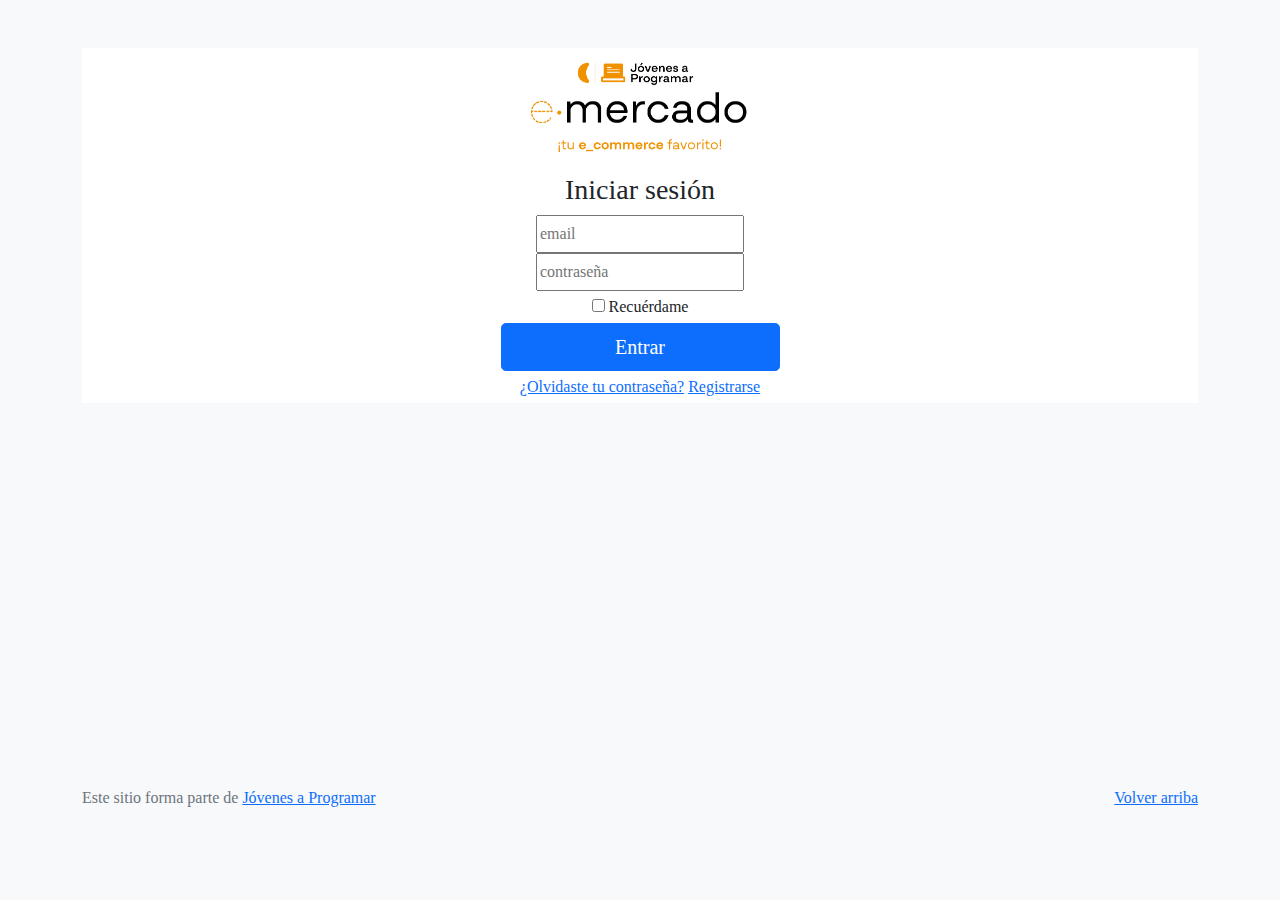
<file: index.html>
<!DOCTYPE html>
<html lang="es">

<head>
  <meta http-equiv="Content-Type" content="text/html; charset=UTF-8">
  <title>eMercado - Todo lo que busques está aquí</title>
  <meta name="viewport" content="width=device-width, initial-scale=1.0">
  <link href="https://fonts.googleapis.com/css?family=Raleway:300,300i,400,400i,700,700i,900,900i" rel="stylesheet">
  <link href="css/bootstrap.min.css" rel="stylesheet">
  <link href="css/styles.css" rel="stylesheet">
</head>

<body>
  <nav class="navbar navbar-expand-lg navbar-dark bg-dark p-1">
    <div class="container">
      <button class="navbar-toggler" type="button" data-bs-toggle="collapse" data-bs-target="#navbarNav"
        aria-controls="navbarNav" aria-expanded="false" aria-label="Toggle navigation">
        <span class="navbar-toggler-icon"></span>
      </button>
      <div class="collapse navbar-collapse" id="navbarNav">
        <ul class="navbar-nav w-100 justify-content-between">
          <li class="nav-item">
            <a class="nav-link active" href="index.html">Inicio</a>
          </li>
          <li class="nav-item">
            <a class="nav-link" href="categories.html">Categorías</a>
          </li>
          <li class="nav-item">
            <a class="nav-link" href="sell.html">Vender</a>
          </li>
          <li class="nav-item">
          </li>
        </ul>
      </div>
    </div>
  </nav>
  <main>
    <div class="jumbotron text-center"></div>
    <div class="album py-5 bg-light">
      <div class="container">
        <div class="row">
          <div class="col-md-4">
            <div class="card mb-4 shadow-sm custom-card cursor-active" id="autos">
              <img class="bd-placeholder-img card-img-top" src="img/cars_index.jpg"
                alt="Imgagen representativa de la categoría 'Autos'">
              <h3 class="m-3">Autos</h3>
              <div class="card-body">
                <p class="card-text">Los mejores precios en autos 0 kilómetro, de alta y media gama.</p>
              </div>
            </div>
          </div>
          <div class="col-md-4">
            <div class="card mb-4 shadow-sm custom-card cursor-active" id="juguetes">
              <img class="bd-placeholder-img card-img-top" src="img/toys_index.jpg"
                alt="Imgagen representativa de la categoría 'Juguetes'">
              <h3 class="m-3">Juguetes</h3>
              <div class="card-body">
                <p class="card-text">Encuentra aquí los mejores precios para niños/as de cualquier edad.</p>
              </div>
            </div>
          </div>
          <div class="col-md-4">
            <div class="card mb-4 shadow-sm custom-card cursor-active" id="muebles">
              <img class="bd-placeholder-img card-img-top" src="img/furniture_index.jpg"
                alt="Imgagen representativa de la categoría 'Muebles'">
              <h3 class="m-3">Muebles</h3>
              <div class="card-body">
                <p class="card-text">Muebles antiguos, nuevos y para ser armados por uno mismo.</p>
              </div>
            </div>
          </div>
        </div>
        <div class="row">
          <a class="btn btn-light btn-lg btn-block" href="categories.html">Y mucho más!</a>
        </div>
      </div>
    </div>
  </main>
  <footer class="text-muted">
    <div class="container">
      <p class="float-end">
        <a href="#">Volver arriba</a>
      </p>
      <p>Este sitio forma parte de <a href="https://jovenesaprogramar.edu.uy/" target="_blank">Jovenes a Programar</a></p>
    </div>
  </footer>
  <script src="js/bootstrap.bundle.min.js"></script>
  <script src="js/index.js"></script>
  <script src="js/init.js"></script>
</body>

</html>
</file>
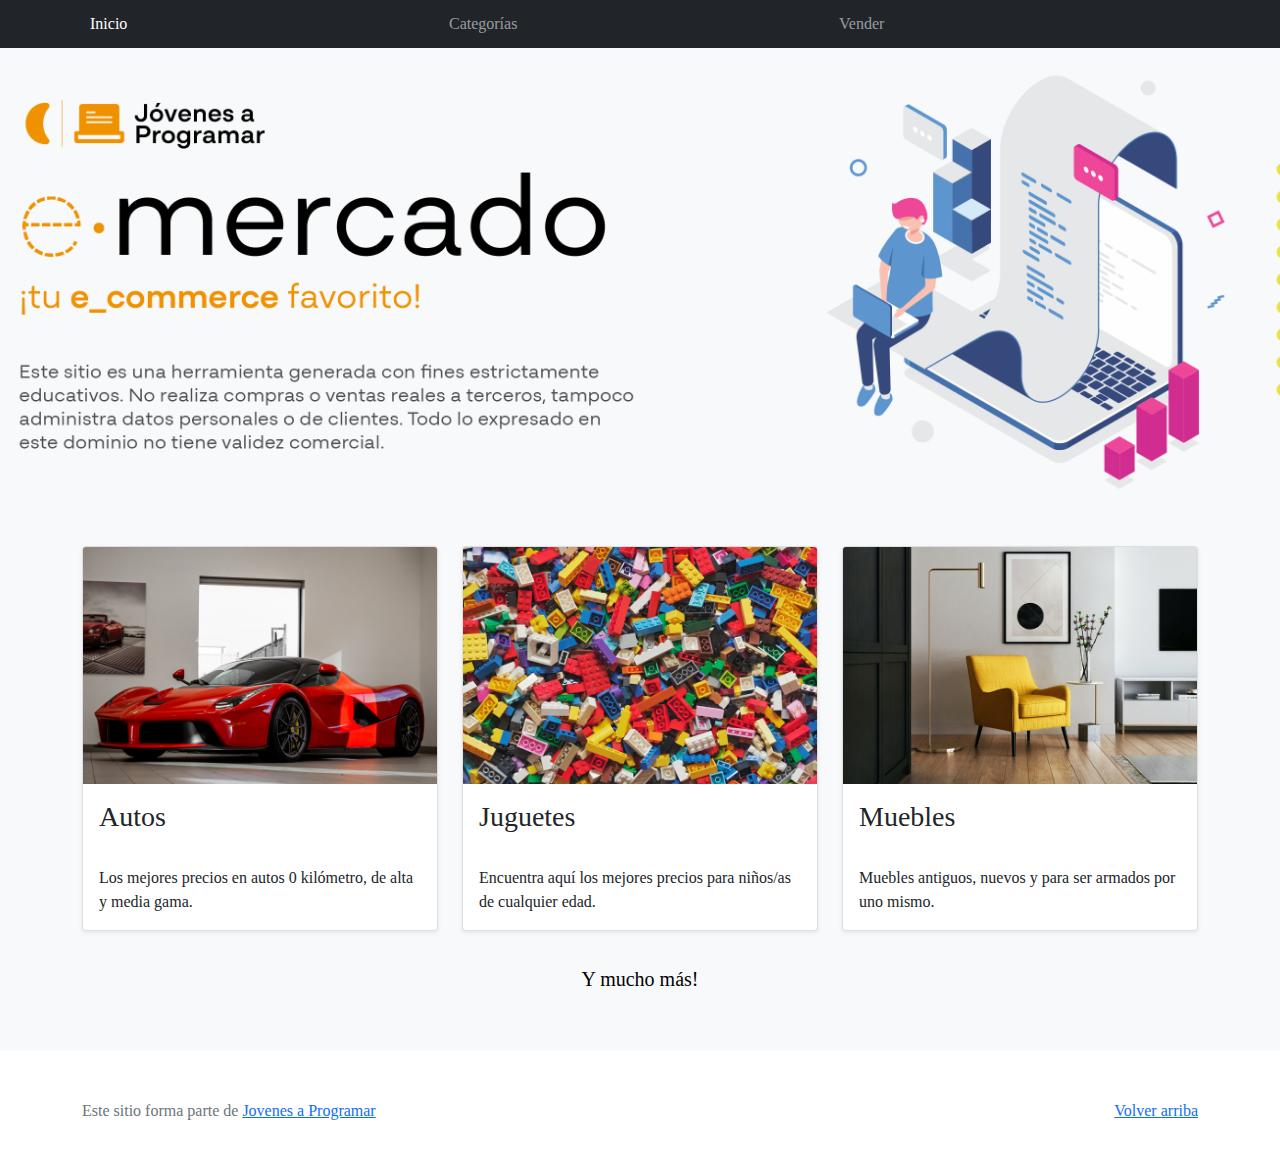
<file: workspace-inicial/index.html>
<!DOCTYPE html>
<html lang="es">

<head>
  <meta http-equiv="Content-Type" content="text/html; charset=UTF-8">
  <meta name="viewport" content="width=device-width, initial-scale=1, shrink-to-fit=no">
  <title>eMercado - Todo lo que busques está aquí</title>

  <link href="https://fonts.googleapis.com/css?family=Raleway:300,300i,400,400i,700,700i,900,900i" rel="stylesheet">
  <link href="css/bootstrap.min.css" rel="stylesheet">
  <link href="css/styles.css" rel="stylesheet">
</head>

<body>
  <nav class="navbar navbar-expand-lg navbar-dark bg-dark p-1">
    <div class="container">
      <button class="navbar-toggler" type="button" data-bs-toggle="collapse" data-bs-target="#navbarNav"
        aria-controls="navbarNav" aria-expanded="false" aria-label="Toggle navigation">
        <span class="navbar-toggler-icon"></span>
      </button>
      <div class="collapse navbar-collapse" id="navbarNav">
        <ul class="navbar-nav w-100 justify-content-between">
          <li class="nav-item">
            <a class="nav-link active" href="index.html">Inicio</a>
          </li>
          <li class="nav-item">
            <a class="nav-link" href="categories.html">Categorías</a>
          </li>
          <li class="nav-item">
            <a class="nav-link" href="sell.html">Vender</a>
          </li>
          <li class="nav-item">
          </li>
        </ul>
      </div>
    </div>
  </nav>
  <main>
    <div class="jumbotron text-center"></div>
    <div class="album py-5 bg-light">
      <div class="container">
        <div class="row">
          <div class="col-md-4">
            <div class="card mb-4 shadow-sm custom-card cursor-active" id="autos">
              <img class="bd-placeholder-img card-img-top" src="img/cars_index.jpg"
                alt="Imgagen representativa de la categoría 'Autos'">
              <h3 class="m-3">Autos</h3>
              <div class="card-body">
                <p class="card-text">Los mejores precios en autos 0 kilómetro, de alta y media gama.</p>
              </div>
            </div>
          </div>
          <div class="col-md-4">
            <div class="card mb-4 shadow-sm custom-card cursor-active" id="juguetes">
              <img class="bd-placeholder-img card-img-top" src="img/toys_index.jpg"
                alt="Imgagen representativa de la categoría 'Juguetes'">
              <h3 class="m-3">Juguetes</h3>
              <div class="card-body">
                <p class="card-text">Encuentra aquí los mejores precios para niños/as de cualquier edad.</p>
              </div>
            </div>
          </div>
          <div class="col-md-4">
            <div class="card mb-4 shadow-sm custom-card cursor-active" id="muebles">
              <img class="bd-placeholder-img card-img-top" src="img/furniture_index.jpg"
                alt="Imgagen representativa de la categoría 'Muebles'">
              <h3 class="m-3">Muebles</h3>
              <div class="card-body">
                <p class="card-text">Muebles antiguos, nuevos y para ser armados por uno mismo.</p>
              </div>
            </div>
          </div>
        </div>
        <div class="row">
          <a class="btn btn-light btn-lg btn-block" href="categories.html">Y mucho más!</a>
        </div>
      </div>
    </div>
  </main>
  <footer class="text-muted">
    <div class="container">
      <p class="float-end">
        <a href="#">Volver arriba</a>
      </p>
      <p>Este sitio forma parte de <a href="https://jovenesaprogramar.edu.uy/" target="_blank">Jovenes a Programar</a></p>
    </div>
  </footer>
  <script src="js/bootstrap.bundle.min.js"></script>
  <script src="js/index.js"></script>
  <script src="js/init.js"></script>
</body>

</html>
</file>
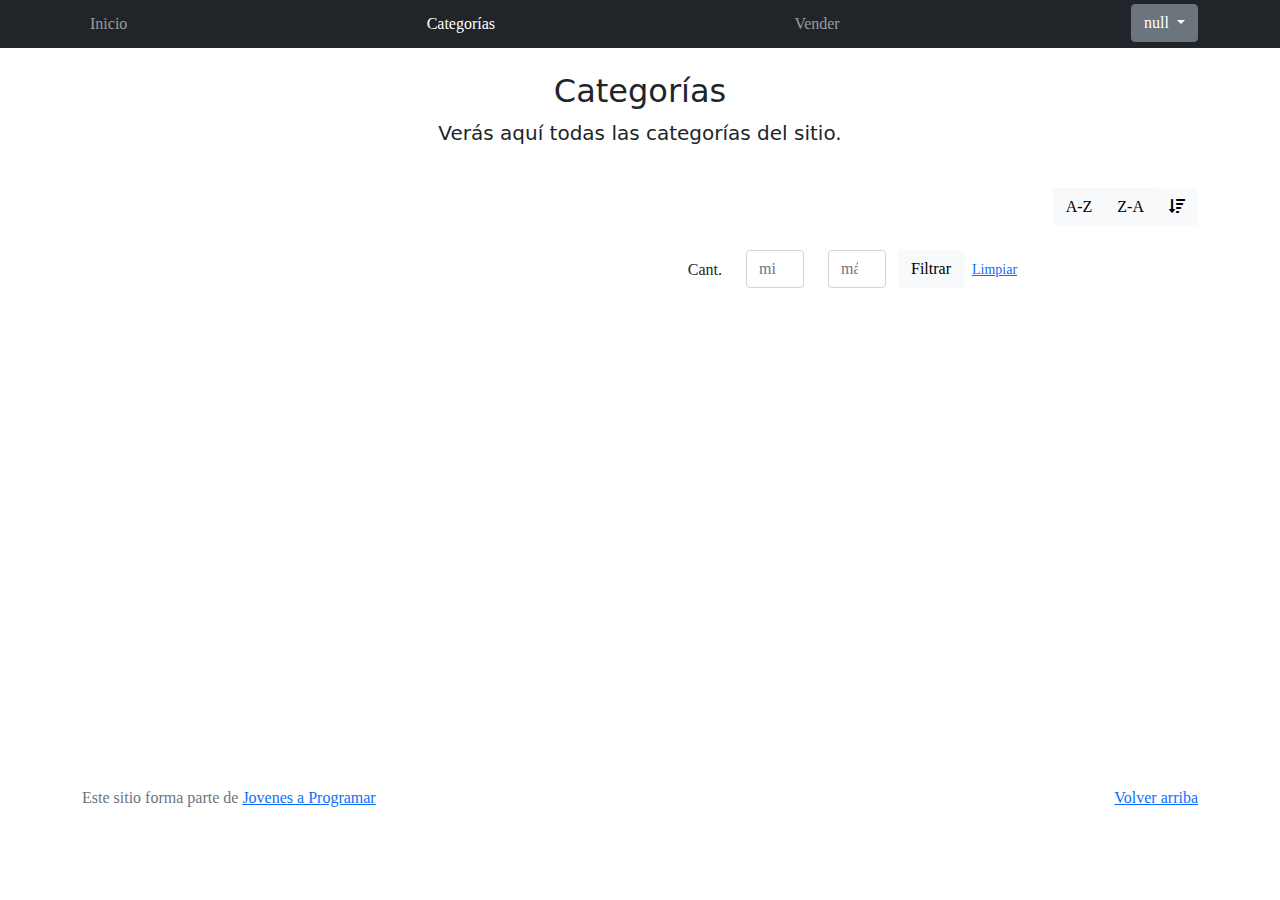
<file: categories.html>
<!DOCTYPE html>
<html lang="es">

<head>
  <meta http-equiv="Content-Type" content="text/html; charset=UTF-8">
  <meta name="viewport" content="width=device-width, initial-scale=1.0">
  <title>eMercado - Todo lo que busques está aquí</title>

  <link href="https://fonts.googleapis.com/css?family=Raleway:300,300i,400,400i,700,700i,900,900i" rel="stylesheet">
  <link href="css/font-awesome.min.css" rel="stylesheet">
  <link href="css/bootstrap.min.css" rel="stylesheet">
  <link href="css/styles.css" rel="stylesheet">
</head>

<body>
  <nav class="navbar navbar-expand-lg navbar-dark bg-dark p-1">
    <div class="container">
      <button class="navbar-toggler" type="button" data-bs-toggle="collapse" data-bs-target="#navbarNav"
        aria-controls="navbarNav" aria-expanded="false" aria-label="Toggle navigation">
        <span class="navbar-toggler-icon"></span>
      </button>
      <div class="collapse navbar-collapse" id="navbarNav">
        <ul class="navbar-nav w-100 justify-content-between">
          <li class="nav-item">
            <a class="nav-link" href="index.html">Inicio</a>
          </li>
          <li class="nav-item">
            <a class="nav-link active" href="categories.html">Categorías</a>
          </li>
          <li class="nav-item">
            <a class="nav-link" href="sell.html">Vender</a>
          </li>
          <li class="nav-item">
          </li>
        </ul>
      </div>
    </div>
  </nav>
  <main class="pb-5">
    <div class="text-center p-4">
      <h2>Categorías</h2>
      <p class="lead">Verás aquí todas las categorías del sitio.</p>
    </div>
    <div class="container">
      <div class="row">
        <div class="col text-end">
          <div class="btn-group btn-group-toggle mb-4" data-bs-toggle="buttons">
            <input type="radio" class="btn-check" name="options" id="sortAsc">
            <label class="btn btn-light" for="sortAsc">A-Z</label>
            <input type="radio" class="btn-check" name="options" id="sortDesc">
            <label class="btn btn-light" for="sortDesc">Z-A</label>
            <input type="radio" class="btn-check" name="options" id="sortByCount" checked>
            <label class="btn btn-light" for="sortByCount"><i class="fas fa-sort-amount-down mr-1"></i></label>
          </div>
        </div>
      </div>
      <div class="row">
        <div class="col-lg-6 offset-lg-6 col-md-12 mb-1 container">
          <div class="row container p-0 m-0">
            <div class="col">
              <p class="font-weight-normal text-end my-2">Cant.</p>
            </div>
            <div class="col">
              <input class="form-control" type="number" placeholder="min." id="rangeFilterCountMin">
            </div>
            <div class="col">
              <input class="form-control" type="number" placeholder="máx." id="rangeFilterCountMax">
            </div>
            <div class="col-3 p-0">
              <div class="btn-group" role="group">
                <button class="btn btn-light btn-block" id="rangeFilterCount">Filtrar</button>
                <button class="btn btn-link btn-sm" id="clearRangeFilter">Limpiar</button>
              </div>
            </div>
          </div>
        </div>
      </div>
      <div class="row">
        <div class="list-group" id="cat-list-container">
        </div>
      </div>
    </div>
  </main>
  <footer class="text-muted">
    <div class="container">
      <p class="float-end">
        <a href="#">Volver arriba</a>
      </p>
      <p>Este sitio forma parte de <a href="https://jovenesaprogramar.edu.uy/" target="_blank">Jovenes a Programar</a></p>
    </div>
  </footer>
  <div id="spinner-wrapper">
    <div class="lds-ring">
      <div></div>
      <div></div>
      <div></div>
      <div></div>
    </div>
  </div>
  <script src="js/bootstrap.bundle.min.js"></script>
  <script src="js/init.js"></script>
  <script src="js/categories.js"></script>
</body>

</html>
</file>
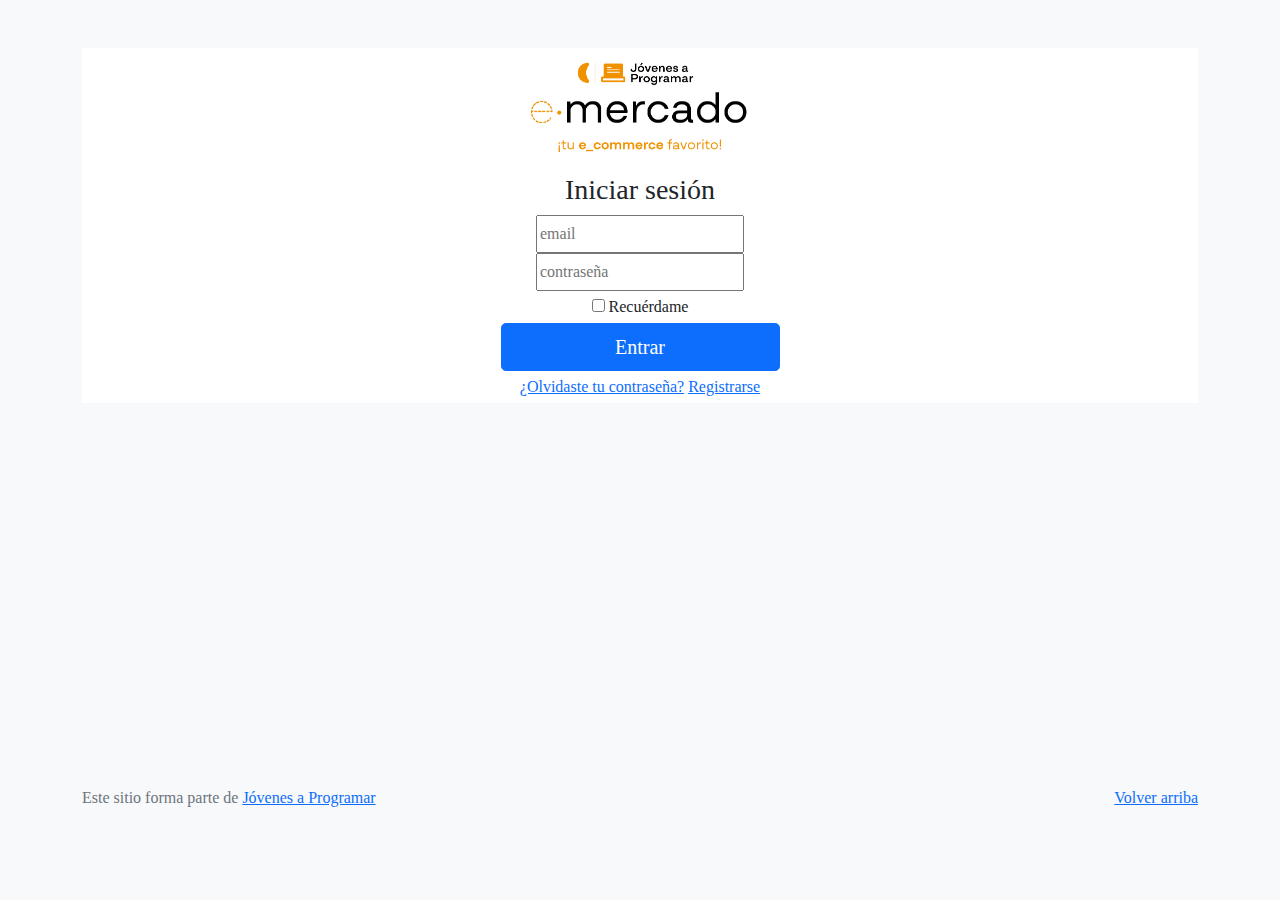
<file: login.html>
<!DOCTYPE html>
<html lang="es">

<head>
  <meta http-equiv="Content-Type" content="text/html; charset=UTF-8">
  <meta name="viewport" content="width=device-width, initial-scale=1.0">
  <title>eMercado - Todo lo que busques está aquí</title>
  
  <link href="https://fonts.googleapis.com/css?family=Raleway:300,300i,400,400i,700,700i,900,900i" rel="stylesheet">
  <link href="css/bootstrap.min.css" rel="stylesheet">
  <link href="css/styles.css" rel="stylesheet">
  <style>
    body {
      background-color: rgb(248, 249, 250);
    }
  </style>
</head>

<body>
  <main class="mt-5">
    <div class="container">
      <form class="login">
        <img src="img/login.png" width="300px">
        <h3 class="">Iniciar sesión</h3>
        <div class="correo">
          <input type="email" id="emailinput" placeholder="email" pattern="[a-zA-Z0-9_]+([.][a-zA-Z0-9_]+)*@[a-zA-Z0-9_]">
        </div>
        <div class="contraseña">
          <input type="password" id="password" placeholder="contraseña" >
        </div>
        <div> 
          <input type="checkbox" id="check" value="remember-me">
          <label for="check">Recuérdame</label>
        </div>
        <button class="w-25 btn btn-lg btn-primary" id="btn" type="submit">Entrar</button>  
          <div>
            <a href="">¿Olvidaste tu contraseña?</a>
            <a href="">Registrarse</a>
          </div>
      </form>    
    </div>
  </main>
  <footer class="text-muted">
    <div class="container">
      <p class="float-end">
        <a href="#">Volver arriba</a>
      </p>
      <p>Este sitio forma parte de <a href="https://jovenesaprogramar.edu.uy/" target="_blank">Jóvenes a Programar</a></p>
    </div>
  </footer>
  <script src="js/login.js"></script>
</body>

</html>
</file>
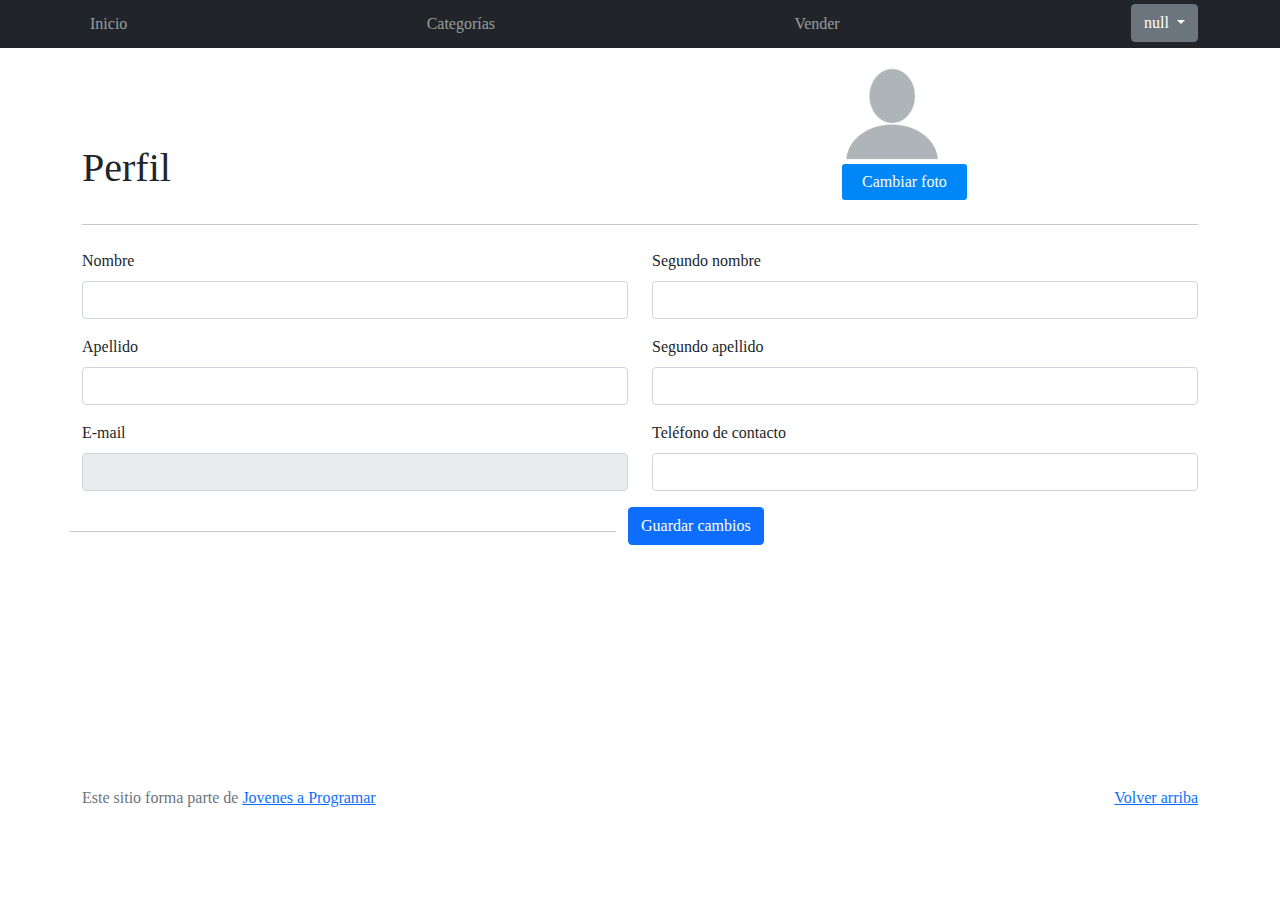
<file: my-profile.html>
<!DOCTYPE html>
<html lang="es">

<head>
  <meta http-equiv="Content-Type" content="text/html; charset=UTF-8">
  <meta name="viewport" content="width=device-width, initial-scale=1.0">
  <title>eMercado - Todo lo que busques está aquí</title>
  <link href="https://fonts.googleapis.com/css?family=Raleway:300,300i,400,400i,700,700i,900,900i" rel="stylesheet">
  <link href="css/bootstrap.min.css" rel="stylesheet">
  <link href="css/styles.css" rel="stylesheet">
  <style>
    .bd-placeholder-img {
      font-size: 1.125rem;
      text-anchor: middle;
      -webkit-user-select: none;
      -moz-user-select: none;
      -ms-user-select: none;
      user-select: none;
    }

    @media (min-width: 768px) {
      .bd-placeholder-img-lg {
        font-size: 3.5rem;
      }
    }
  </style>
</head>

<body>
  <nav class="navbar navbar-expand-lg navbar-dark bg-dark p-1">
    <div class="container">
      <button class="navbar-toggler" type="button" data-bs-toggle="collapse" data-bs-target="#navbarNav"
        aria-controls="navbarNav" aria-expanded="false" aria-label="Toggle navigation">
        <span class="navbar-toggler-icon"></span>
      </button>
      <div class="collapse navbar-collapse" id="navbarNav">
        <ul class="navbar-nav w-100 justify-content-between">
          <li class="nav-item">
            <a class="nav-link" href="index.html">Inicio</a>
          </li>
          <li class="nav-item">
            <a class="nav-link" href="categories.html">Categorías</a>
          </li>
          <li class="nav-item">
            <a class="nav-link" href="sell.html">Vender</a>
          </li>
          <li class="nav-item">
          </li>
        </ul>
      </div>
    </div>
  </nav>
  <main>
    <div class="container">
      <div class="row justify-content-between">
        <div class="col-4 align-self-end">
          <h1 class="mt-3">Perfil</h1>
        </div>
        <div class="col-4 align-self-end">
            <img class="img mt-3" width="100" height="100" src="/img/img_perfil.png" alt="foto de perfil" id="img" /><br>
            <form method="post" action="#" enctype="multipart/form-data">
              <div>
                <input type="file" name="foto" id="foto_perfil" accept="image/*" />
                <label for="foto_perfil" id="desaparecer">Cambiar foto</label>
              </div>
        </div>
            </form>
      </div>
        <hr class="my-4"/>
        <div class="row row-cols-1 row-cols-lg-2">
          <div class="col">
            <label for="nombre" class="form-label">Nombre</label>
            <input type="text" class="form-control mb-3" id="nombre" required>
            <div class="invalid-feedback text-danger">
              Debe ingresar un nombre.
            </div>
          </div>
          <div class="col">
            <label for="segundo_nombre" class="form-label">Segundo nombre</label>
            <input type="text" class="form-control mb-3" id="segundo_nombre">
          </div>
          <div class="col">
            <label for="primer_apellido" class="form-label">Apellido</label>
            <input type="text" class="form-control mb-3" id="primer_apellido" required>
            <div class="invalid-feedback text-danger">
              Debe ingresar un apellido.
            </div>
          </div> 
          <div class=" col">
            <label for="segundo_apellido" class="form-label">Segundo apellido</label>
            <input type="text" class="form-control mb-3" id="segundo_apellido">
          </div>
          <div class="col">
            <label for="email" class="form-label">E-mail</label>
            <input type="email" class="form-control mb-3" id="email" disabled>
          </div>
          <div class="col">
            <label for="tel" class="form-label">Teléfono de contacto</label>
            <input type="tel" class="form-control mb-3" id="telefono">
          </div>
          <div class="row row-cols-1">
            <hr class="my-4"/>
          </div>
          <div class="row row-cols-3">
            <div class="col">
              <button class="btn btn-primary" type="button" id="btn">Guardar cambios</button>
            </div>
          </div>
        </div>
  </main>
  <footer class="text-muted">
    <div class="container">
      <p class="float-end">
        <a href="#">Volver arriba</a>
      </p>
      <p>Este sitio forma parte de <a href="https://jovenesaprogramar.edu.uy/" target="_blank">Jovenes a Programar</a></p>
    </div>
  </footer>
  <script src="js/bootstrap.bundle.min.js"></script>
  <script src="js/init.js"></script>
  <script src="js/my-profile.js"></script>
</body>

</html>
</file>
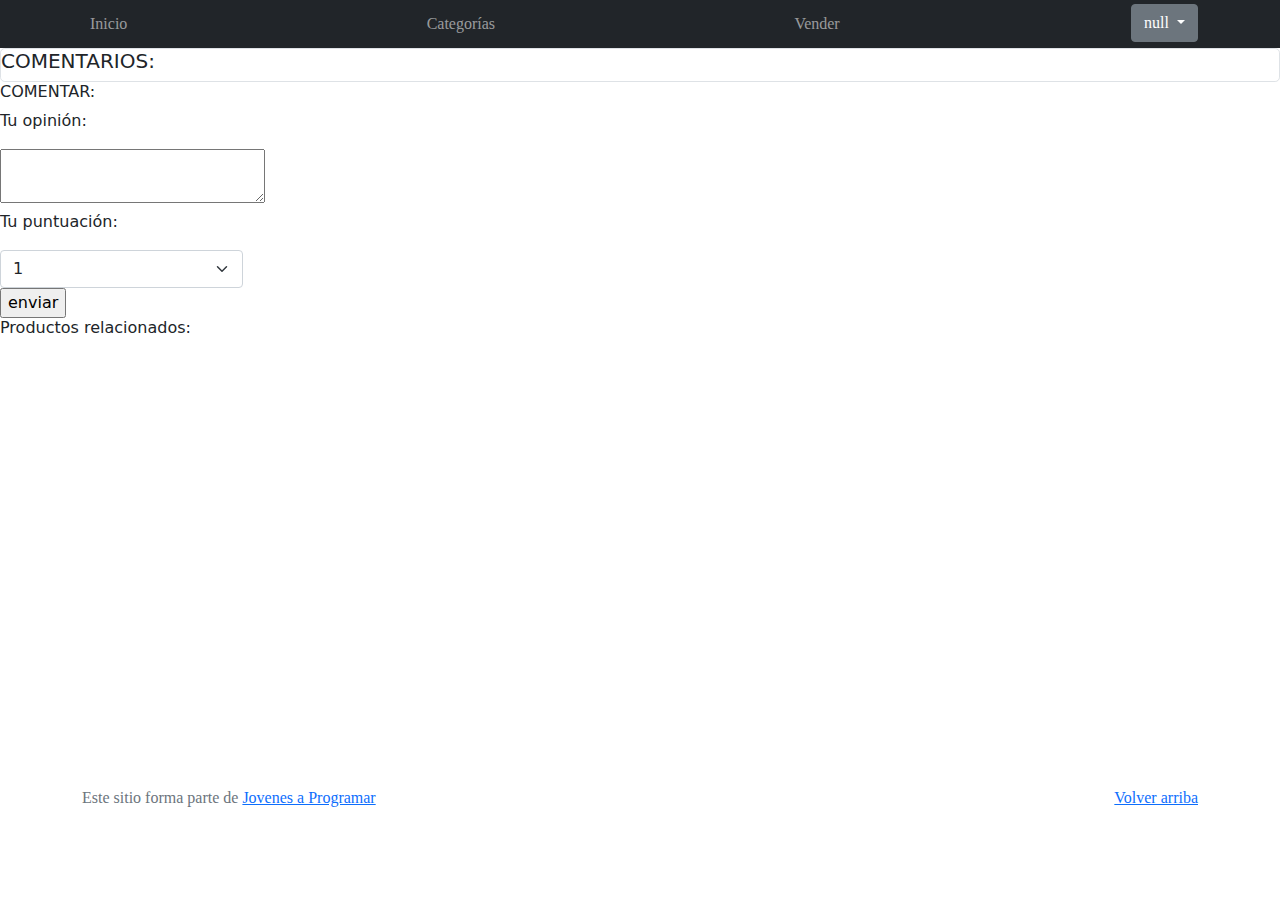
<file: product-info.html>
<!DOCTYPE html>
<html lang="es">

<head>
  <meta http-equiv="Content-Type" content="text/html; charset=UTF-8">
  <meta name="viewport" content="width=device-width, initial-scale=1.0">
  <title>eMercado - Todo lo que busques está aquí</title>
  <link href="https://fonts.googleapis.com/css?family=Raleway:300,300i,400,400i,700,700i,900,900i" rel="stylesheet">
  <link href="css/font-awesome.min.css" rel="stylesheet">
  <link href="css/bootstrap.min.css" rel="stylesheet">
  <link href="css/styles.css" rel="stylesheet">
  <link rel="stylesheet" href="https://cdnjs.cloudflare.com/ajax/libs/font-awesome/4.7.0/css/font-awesome.min.css">
</head>

<body>
  <nav class="navbar navbar-expand-lg navbar-dark bg-dark p-1">
    <div class="container">
      <button class="navbar-toggler" type="button" data-bs-toggle="collapse" data-bs-target="#navbarNav"
        aria-controls="navbarNav" aria-expanded="false" aria-label="Toggle navigation">
        <span class="navbar-toggler-icon"></span>
      </button>
      <div class="collapse navbar-collapse" id="navbarNav">
        <ul class="navbar-nav w-100 justify-content-between">
          <li class="nav-item">
            <a class="nav-link" href="index.html">Inicio</a>
          </li>
          <li class="nav-item">
            <a class="nav-link" href="categories.html">Categorías</a>
          </li>
          <li class="nav-item">
            <a class="nav-link" href="sell.html">Vender</a>
          </li>
          <li class="nav-item">
          </li>
        </ul>
      </div>
    </div>
  </nav>
  <main>
    <div id="container">
    </div>
    <div class="border rounded-3 cont">
      <h5>COMENTARIOS:</h5>
      <ul class="list-group" id="list">
      </ul>
    </div>
    <div>
      <h6>COMENTAR:</h6>
      <p>Tu opinión:</p>
      <textarea name="opinion" id="opinion" cols="30" rows="2"></textarea>
      <p>Tu puntuación:</p>
      <select class="form-select" aria-label="Select Category">
        <option value="1">1</option>
        <option value="2">2</option>
        <option value="3">3</option>
        <option value="4">4</option>
        <option value="5">5</option>
      </select>
      <input type="button" value="enviar">
    </div>
    <div id="relatedProducts">
      <h6>Productos relacionados:</h6>    
    </div>
  </main>
  <footer class="text-muted">
    <div class="container">
      <p class="float-end">
        <a href="#">Volver arriba</a>
      </p>
      <p>Este sitio forma parte de <a href="https://jovenesaprogramar.edu.uy/" target="_blank">Jovenes a Programar</a></p>
    </div>
  </footer>
  <div id="spinner-wrapper">
    <div class="lds-ring">
      <div></div>
      <div></div>
      <div></div>
      <div></div>
    </div>
  </div>
  <script src="js/bootstrap.bundle.min.js"></script>
  <script src="js/init.js"></script>
  <script src="js/product-info.js"></script>
</body>

</html>
</file>
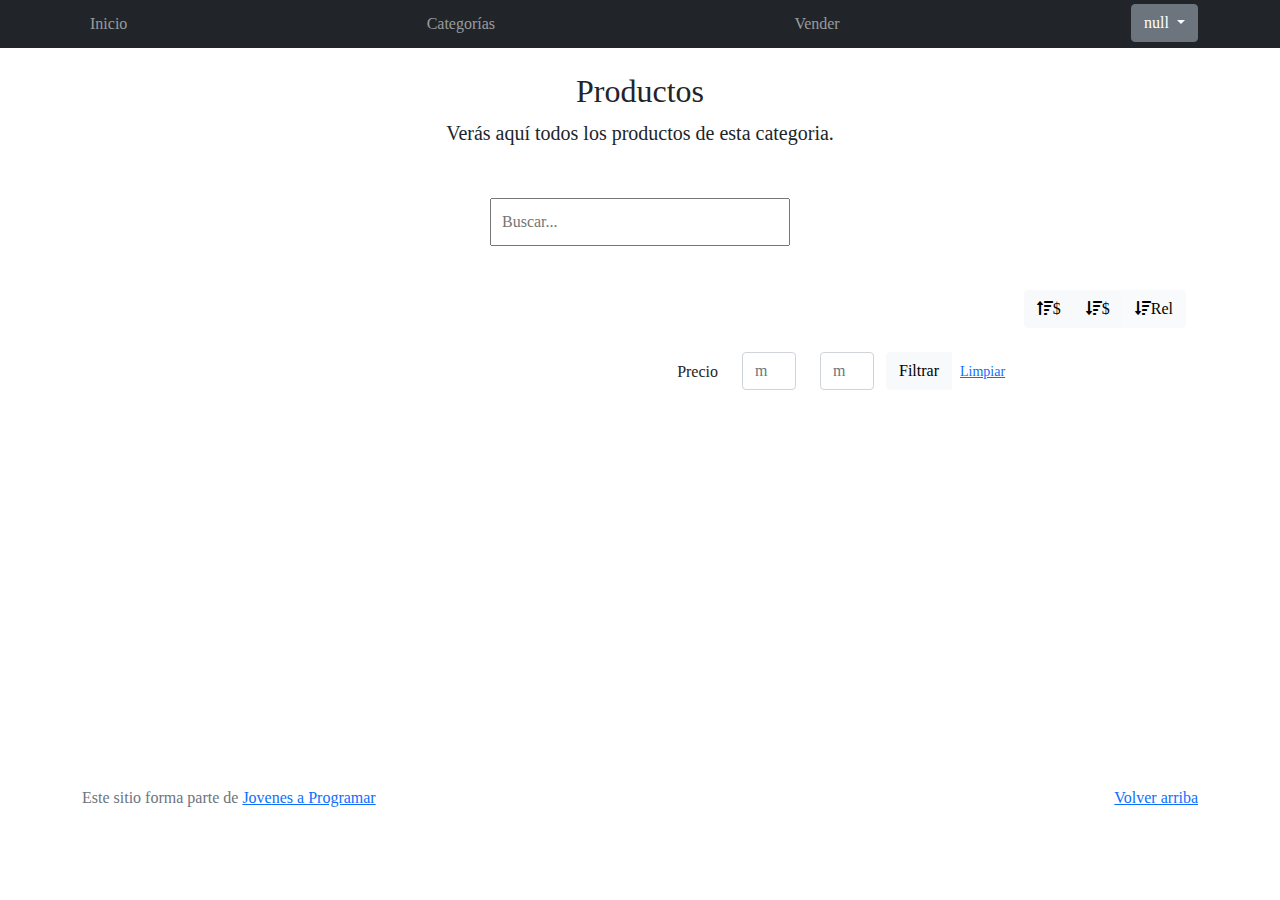
<file: products.html>
<!DOCTYPE html>
<html lang="es">

<head>
  <meta http-equiv="Content-Type" content="text/html; charset=UTF-8">
  <meta name="viewport" content="width=device-width, initial-scale=1.0">
  <title>eMercado - Todo lo que busques está aquí</title>

  <link href="https://fonts.googleapis.com/css?family=Raleway:300,300i,400,400i,700,700i,900,900i" rel="stylesheet">
  <link href="css/font-awesome.min.css" rel="stylesheet">
  <link href="css/bootstrap.min.css" rel="stylesheet">
  <link href="css/styles.css" rel="stylesheet">
</head>

<body>
  <nav class="navbar navbar-expand-lg navbar-dark bg-dark p-1">
    <div class="container">
      <button class="navbar-toggler" type="button" data-bs-toggle="collapse" data-bs-target="#navbarNav"
        aria-controls="navbarNav" aria-expanded="false" aria-label="Toggle navigation">
        <span class="navbar-toggler-icon"></span>
      </button>
      <div class="collapse navbar-collapse" id="navbarNav">
        <ul class="navbar-nav w-100 justify-content-between">
          <li class="nav-item">
            <a class="nav-link" href="index.html">Inicio</a>
          </li>
          <li class="nav-item">
            <a class="nav-link" href="categories.html">Categorías</a>
          </li>
          <li class="nav-item">
            <a class="nav-link" href="sell.html">Vender</a>
          </li>
          <li class="nav-item">
          </li>
        </ul>
      </div>
    </div>
  </nav>
  <main class="pb-5 container">
    <div class="text-center p-4">
      <h2>Productos</h2>
      <p class="lead">Verás aquí todos los productos de esta categoria.</p>
      <div id="search-container">
        <input type="search" id="search-input" placeholder="Buscar...">
        <div id="search-results"></div>
      </div>
    </div>
    <div class="container">
      <div class="row">
        <div class="col text-end">
          <div class="btn-group btn-group-toggle mb-4" data-bs-toggle="buttons">
            <input type="radio" class="btn-check" name="options" id="sortAsc">
            <label class="btn btn-light" for="sortAsc"><i class="fas fa-sort-amount-up mr-1"></i>$</label>
            <input type="radio" class="btn-check" name="options" id="sortDesc">
            <label class="btn btn-light" for="sortDesc"><i class="fas fa-sort-amount-down mr-1"></i>$</label>
            <input type="radio" class="btn-check" name="options" id="sortByCount" checked>
            <label class="btn btn-light" for="sortByCount"><i class="fas fa-sort-amount-down mr-1"></i>Rel</label>
          </div>
        </div>
      </div>
      <div class="row">
        <div class="col-lg-6 offset-lg-6 col-md-12 mb-1 container">
          <div class="row container p-0 m-0">
            <div class="col">
              <p class="font-weight-normal text-end my-2">Precio</p>
            </div>
            <div class="col">
              <input class="form-control" type="number" placeholder="min." id="rangeFilterCountMin">
            </div>
            <div class="col">
              <input class="form-control" type="number" placeholder="máx." id="rangeFilterCountMax">
            </div>
            <div class="col-3 p-0">
              <div class="btn-group" role="group">
                <button class="btn btn-light btn-block" id="rangeFilterCount">Filtrar</button>
                <button class="btn btn-link btn-sm" id="clearRangeFilter">Limpiar</button>
              </div>
            </div>
          </div>
        </div>
      </div>
      <div class="row">
        <div class="list-group" id="cat-list-container">
        </div>
      </div>
    </div>
    <div id="container">
    
    </div> 
  </main>
  <footer class="text-muted">
    <div class="container">
      <p class="float-end">
        <a href="#">Volver arriba</a>
      </p>
      <p>Este sitio forma parte de <a href="https://jovenesaprogramar.edu.uy/" target="_blank">Jovenes a Programar</a></p>
    </div>
  </footer>
  <div id="spinner-wrapper">
    <div class="lds-ring">
      <div></div>
      <div></div>
      <div></div>
      <div></div>
    </div>
  </div>
  <script src="js/bootstrap.bundle.min.js"></script>
  <script src="js/init.js"></script>
  <script src="js/products.js"></script>
</body>

</html>
</file>
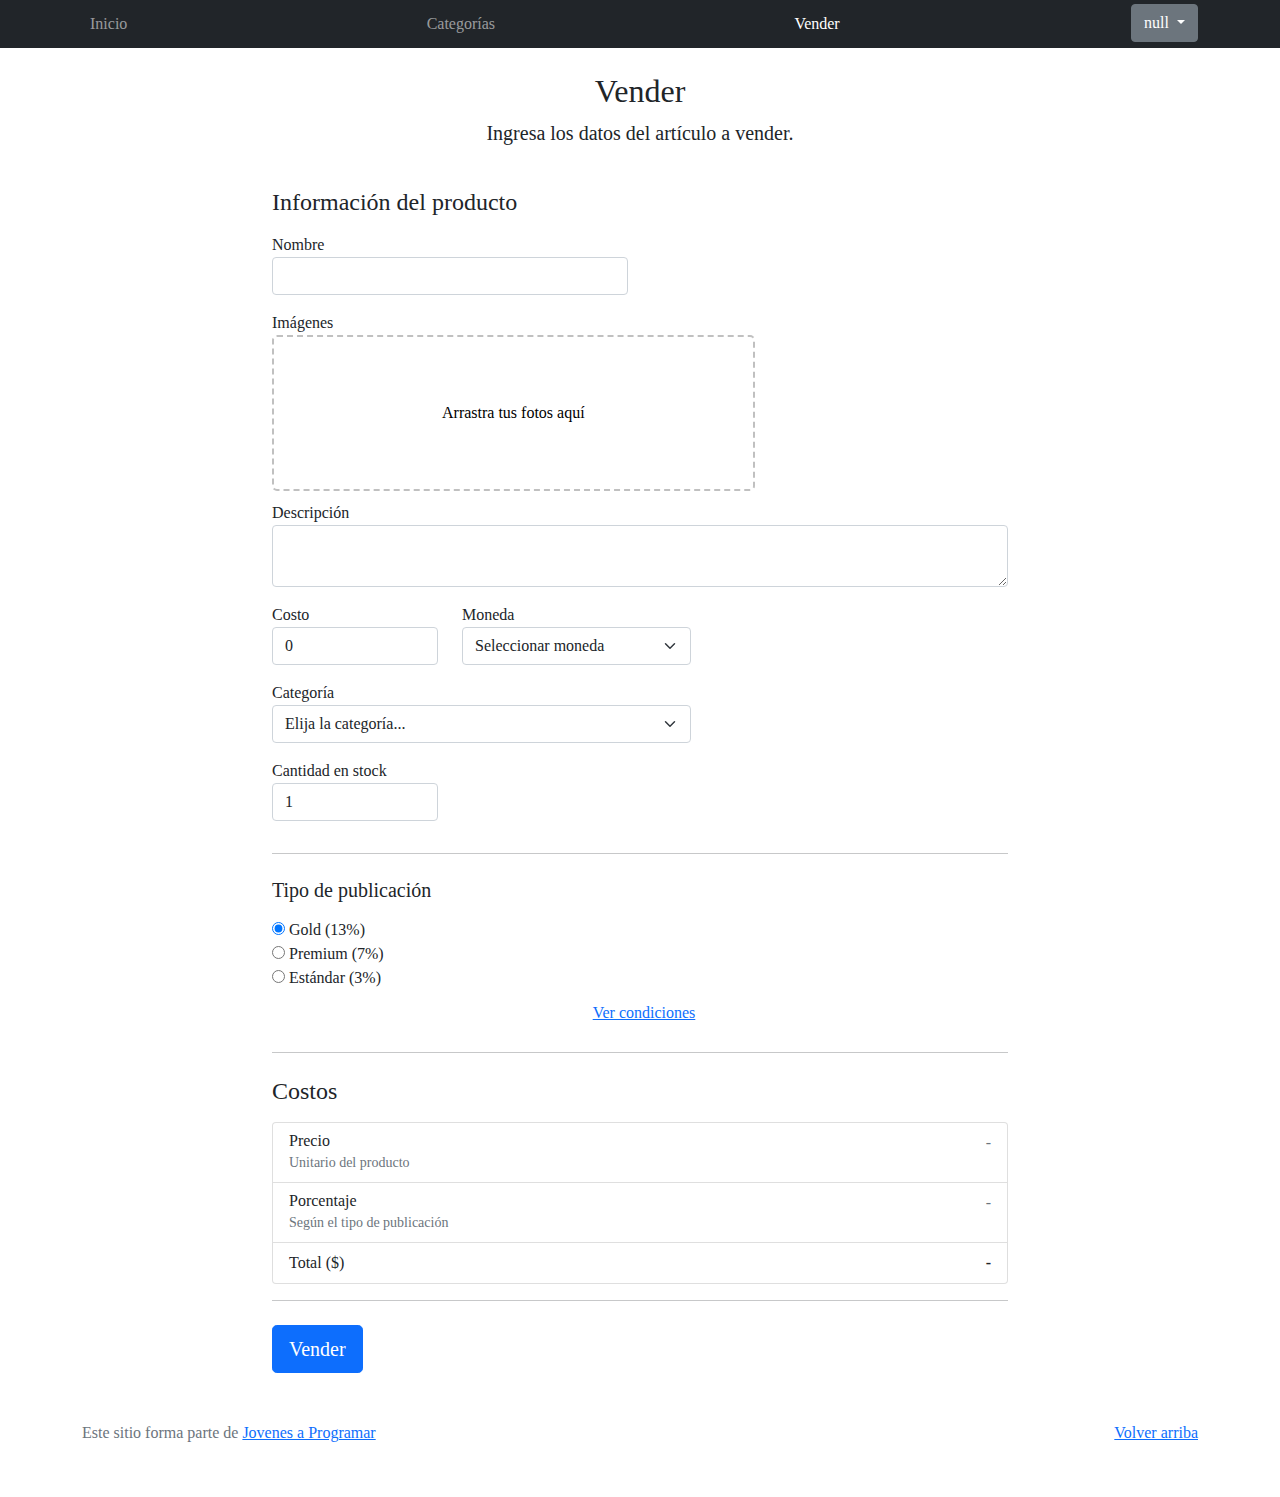
<file: sell.html>
<!DOCTYPE html>
<html lang="es">

<head>
  <meta http-equiv="Content-Type" content="text/html; charset=UTF-8">
  <meta name="viewport" content="width=device-width, initial-scale=1.0">
  <title>eMercado - Todo lo que busques está aquí</title>
  <link href="https://fonts.googleapis.com/css?family=Raleway:300,300i,400,400i,700,700i,900,900i" rel="stylesheet">
  <link href="css/bootstrap.min.css" rel="stylesheet">
  <link href="css/dropzone.css" rel="stylesheet">
  <link href="css/styles.css" rel="stylesheet">
</head>

<body>
  <nav class="navbar navbar-expand-lg navbar-dark bg-dark p-1">
    <div class="container">
      <button class="navbar-toggler" type="button" data-bs-toggle="collapse" data-bs-target="#navbarNav"
        aria-controls="navbarNav" aria-expanded="false" aria-label="Toggle navigation">
        <span class="navbar-toggler-icon"></span>
      </button>
      <div class="collapse navbar-collapse" id="navbarNav">
        <ul class="navbar-nav w-100 justify-content-between">
          <li class="nav-item">
            <a class="nav-link" href="index.html">Inicio</a>
          </li>
          <li class="nav-item">
            <a class="nav-link" href="categories.html">Categorías</a>
          </li>
          <li class="nav-item">
            <a class="nav-link active" href="sell.html">Vender</a>
          </li>
          <li class="nav-item">
          </li>
        </ul>
      </div>
    </div>
  </nav>
  <div class="container">
    <div class="text-center p-4">
      <h2>Vender</h2>
      <p class="lead">Ingresa los datos del artículo a vender.</p>
    </div>
    <div class="row justify-content-md-center">
      <div class="col-md-8 order-md-1">
        <h4 class="mb-3">Información del producto</h4>
        <form class="needs-validation" id="sell-info">
          <div class="row">
            <div class="col-md-6 mb-3">
              <label for="productName">Nombre</label>
              <input type="text" class="form-control" id="productName" value="" name="productName">
              <div class="invalid-feedback">
                Ingresa un nombre
              </div>
            </div>
          </div>
          <div class="row">
            <div class="col-md-8 order-md-1">
              <label>Imágenes</label>
              <div class="needsclick dz-clickable" id="file-upload">
                <div class="dz-message needsclick" id="foto">
                  Arrastra tus fotos aquí<br>
                </div>
              </div>
            </div>
          </div>
          <div class="row">
            <div class="col-md-12 mb-3">
              <label for="productDescription">Descripción</label>
              <textarea name="productDescription" class="form-control" id="productDescription"></textarea>
            </div>
          </div>
          <div class="row">
            <div class="col-md-3 mb-3">
              <label for="productCostInput">Costo</label>
              <input type="number" name="productCostInput" class="form-control" id="productCostInput" placeholder="" required="" value="0"
                min="0">
              <div class="invalid-feedback">
                El costo debe ser mayor que 0.
              </div>
            </div>
            <div class="col-md-4 mb-3">
              <label for="productCurrency">Moneda</label>
              <select name="productCurrency" class="form-select custom-select d-block w-100" id="productCurrency" required>
                <option value="" hidden selected>Seleccionar moneda</option>
                <option>Pesos Uruguayos (UYU)</option>
                <option>Dólares (USD)</option>
              </select>
              <div class="invalid-feedback">
                Ingresa una categoría válida.
              </div>
            </div>
          </div>
          <div class="row">
            <div class="col-md-7 mb-3">
              <label for="productCategory">Categoría</label>
              <select name="productCategory" class="custom-select form-select d-block w-100" id="productCategory">
                <option value="">Elija la categoría...</option>
                <option>Autos</option>
                <option>Juguetes</option>
                <option>Muebles</option>
                <option>Herramientas</option>
                <option>Computadoras</option>
                <option>Vestimenta</option>
              </select>
              <div class="invalid-feedback">
                Por favor ingresa una categoría válida.
              </div>
            </div>
          </div>
          <div class="row">
            <div class="col-md-3 mb-3">
              <label for="productCountInput">Cantidad en stock</label>
              <input type="number" name="productCountInput" class="form-control" id="productCountInput"  required value="1"
                min="0">
              <div class="invalid-feedback">
                La cantidad es requerida.
              </div>
            </div>
          </div>
          <hr class="mb-4">
          <h5 class="mb-3">Tipo de publicación</h5>
          <div class="d-block my-3">
            <div class="custom-control custom-radio">
              <input id="goldradio" name="publicationType" type="radio" class="custom-control-input" checked=""
                required="">
              <label class="custom-control-label" for="goldradio">Gold (13%)</label>
            </div>
            <div class="custom-control custom-radio">
              <input id="premiumradio" name="publicationType" type="radio" class="custom-control-input" required="">
              <label class="custom-control-label" for="premiumradio">Premium (7%)</label>
            </div>
            <div class="custom-control custom-radio">
              <input id="standardradio" name="publicationType" type="radio" class="custom-control-input" required="">
              <label class="custom-control-label" for="standardradio">Estándar (3%)</label>
            </div>
            <div class="row">
              <button type="button" class="m-1 btn btn-link" data-bs-toggle="modal"
                data-bs-target="#contidionsModal">Ver
                condiciones</button>
            </div>
          </div>
          <hr class="mb-4">
          <h4 class="mb-3">Costos</h4>
          <ul class="list-group mb-3">
            <li class="list-group-item d-flex justify-content-between lh-condensed">
              <div>
                <h6 class="my-0">Precio</h6>
                <small class="text-muted">Unitario del producto</small>
              </div>
              <span class="text-muted" id="productCostText">-</span>
            </li>
            <li class="list-group-item d-flex justify-content-between lh-condensed">
              <div>
                <h6 class="my-0">Porcentaje</h6>
                <small class="text-muted">Según el tipo de publicación</small>
              </div>
              <span class="text-muted" id="comissionText">-</span>
            </li>
            <li class="list-group-item d-flex justify-content-between">
              <span>Total ($)</span>
              <strong id="totalCostText">-</strong>
            </li>
          </ul>
          <hr class="mb-4">
          <button class="btn btn-primary btn-lg" type="submit">Vender</button>
        </form>
      </div>
    </div>
  </div>
  <footer class="text-muted">
    <div class="container">
      <p class="float-end">
        <a href="#">Volver arriba</a>
      </p>
      <p>Este sitio forma parte de <a href="https://jovenesaprogramar.edu.uy/" target="_blank">Jovenes a Programar</a></p>
    </div>
  </footer>

  <div class="alert alert-primary-dismissible fade" id="alertResult" role="alert">
    <span id="resultSpan"></span>
  </div>

  <div class="modal fade" tabindex="-1" role="dialog" id="contidionsModal">
    <div class="modal-dialog" role="document">
      <div class="modal-content">
        <div class="modal-header">
          <h5 class="modal-title">Condiciones de publicación</h5>
        </div>
        <div class="modal-body">
          <div class="container">
            <div class="row">
              <h5 class="text-warning">Gold (13%)</h5>
              <p class="muted text-justify">Tu producto se verá de forma promocionada en portada, además de las
                condiciones de Premium y Estándar.</p>
            </div>
            <hr>
            <div class="row">
              <h5 class="text-primary">Premium (7%)</h5>
              <p class="muted text-justify">Se mostrará el producto en los primeros lugares de resultados de búsqueda,
                así cómo cuando se ingrese a la categoría que pertenezca.</p>
            </div>
            <hr>
            <div class="row">
              <h5 class="text-secondary">Estándar (3%)</h5>
              <p class="muted text-justify">El producto se listará en la categoría correspondiente, así como en los
                resultados de búsquedas que coincidan con las palabras claves en el nombre.</p>
            </div>
          </div>
        </div>
        <div class="modal-footer">
          <button type="button" class="btn btn-primary" data-bs-dismiss="modal">Cerrar</button>
        </div>
      </div>
    </div>
  </div>
  <div id="spinner-wrapper">
    <div class="lds-ring">
      <div></div>
      <div></div>
      <div></div>
      <div></div>
    </div>
  </div>
  <script src="js/bootstrap.bundle.min.js"></script>
  <script src="js/dropzone.js"></script>
  <script src="js/init.js"></script>
  <script src="js/sell.js"></script>
</body>

</html>
</file>
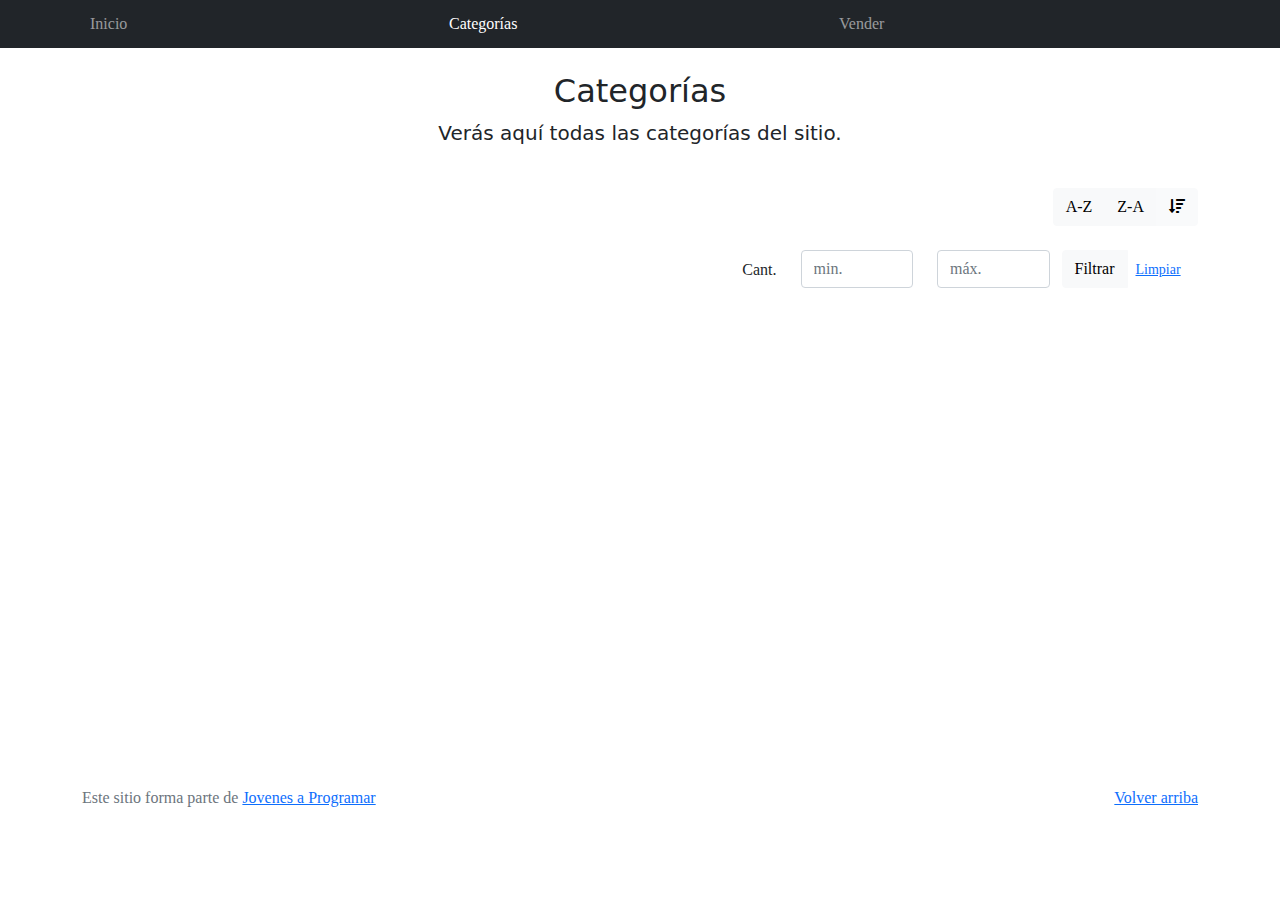
<file: workspace-inicial/categories.html>
<!DOCTYPE html>
<html lang="es">

<head>
  <meta http-equiv="Content-Type" content="text/html; charset=UTF-8">
  <meta name="viewport" content="width=device-width, initial-scale=1, shrink-to-fit=no">
  <title>eMercado - Todo lo que busques está aquí</title>

  <link href="https://fonts.googleapis.com/css?family=Raleway:300,300i,400,400i,700,700i,900,900i" rel="stylesheet">
  <link href="css/font-awesome.min.css" rel="stylesheet">
  <link href="css/bootstrap.min.css" rel="stylesheet">
  <link href="css/styles.css" rel="stylesheet">
</head>

<body>
  <nav class="navbar navbar-expand-lg navbar-dark bg-dark p-1">
    <div class="container">
      <button class="navbar-toggler" type="button" data-bs-toggle="collapse" data-bs-target="#navbarNav"
        aria-controls="navbarNav" aria-expanded="false" aria-label="Toggle navigation">
        <span class="navbar-toggler-icon"></span>
      </button>
      <div class="collapse navbar-collapse" id="navbarNav">
        <ul class="navbar-nav w-100 justify-content-between">
          <li class="nav-item">
            <a class="nav-link" href="index.html">Inicio</a>
          </li>
          <li class="nav-item">
            <a class="nav-link active" href="categories.html">Categorías</a>
          </li>
          <li class="nav-item">
            <a class="nav-link" href="sell.html">Vender</a>
          </li>
          <li class="nav-item">
          </li>
        </ul>
      </div>
    </div>
  </nav>
  <main class="pb-5">
    <div class="text-center p-4">
      <h2>Categorías</h2>
      <p class="lead">Verás aquí todas las categorías del sitio.</p>
    </div>
    <div class="container">
      <div class="row">
        <div class="col text-end">
          <div class="btn-group btn-group-toggle mb-4" data-bs-toggle="buttons">
            <input type="radio" class="btn-check" name="options" id="sortAsc">
            <label class="btn btn-light" for="sortAsc">A-Z</label>
            <input type="radio" class="btn-check" name="options" id="sortDesc">
            <label class="btn btn-light" for="sortDesc">Z-A</label>
            <input type="radio" class="btn-check" name="options" id="sortByCount" checked>
            <label class="btn btn-light" for="sortByCount"><i class="fas fa-sort-amount-down mr-1"></i></label>
          </div>
        </div>
      </div>
      <div class="row">
        <div class="col-lg-6 offset-lg-6 col-md-12 mb-1 container">
          <div class="row container p-0 m-0">
            <div class="col">
              <p class="font-weight-normal text-end my-2">Cant.</p>
            </div>
            <div class="col">
              <input class="form-control" type="number" placeholder="min." id="rangeFilterCountMin">
            </div>
            <div class="col">
              <input class="form-control" type="number" placeholder="máx." id="rangeFilterCountMax">
            </div>
            <div class="col-3 p-0">
              <div class="btn-group" role="group">
                <button class="btn btn-light btn-block" id="rangeFilterCount">Filtrar</button>
                <button class="btn btn-link btn-sm" id="clearRangeFilter">Limpiar</button>
              </div>
            </div>
          </div>
        </div>
      </div>
      <div class="row">
        <div class="list-group" id="cat-list-container">
        </div>
      </div>
    </div>
  </main>
  <footer class="text-muted">
    <div class="container">
      <p class="float-end">
        <a href="#">Volver arriba</a>
      </p>
      <p>Este sitio forma parte de <a href="https://jovenesaprogramar.edu.uy/" target="_blank">Jovenes a Programar</a></p>
    </div>
  </footer>
  <div id="spinner-wrapper">
    <div class="lds-ring">
      <div></div>
      <div></div>
      <div></div>
      <div></div>
    </div>
  </div>
  <script src="js/bootstrap.bundle.min.js"></script>
  <script src="js/init.js"></script>
  <script src="js/categories.js"></script>
</body>

</html>
</file>
<file: css/styles.css>
.jumbotron,
.card-body,
.container,
.site-header {
  font-family: 'Verdana', serif !important;
}

.jumbotron .display-4 {
  font-weight: bold;
}

nav a {
  text-decoration: none;
}

.bd-placeholder-img {
  font-size: 1.125rem;
  text-anchor: middle;
  -webkit-user-select: none;
  -moz-user-select: none;
  -ms-user-select: none;
  user-select: none;
}

@media (min-width: 768px) {
  .bd-placeholder-img-lg {
    font-size: 3.5rem;
  }
}

.jumbotron {
  display: flex;
  height: 50vh;
  padding: 5em inherit;
  margin-bottom: 0;
  background-color: #53C0FB;
  background: url('../img/cover_back.png');
  background-size: contain;
  background-position: center;
  background-repeat: no-repeat;
  color: black;
  font-weight: bold;
}

@media (min-width: 768px) {
  .jumbotron {
    padding-top: 6rem;
    padding-bottom: 6rem;
  }
}

.jumbotron p:last-child {
  margin-bottom: 0;
}

.jumbotron-heading {
  font-weight: 300;
}

.jumbotron .container {
  max-width: 40rem;
  background-color: rgba(255, 255, 255, 0.5);
  border-radius: 10px;
  text-shadow: 1px 1px 2px grey;
}

.jumbotron .lead {
  font-size: 38px;
}

footer {
  padding-top: 3rem;
  padding-bottom: 3rem;
}

footer p {
  margin-bottom: .25rem;
}

.site-header a {
  color: white;
  transition: ease-in-out color .15s;
}

.site-header .dropdown-menu a {
  color: black;
}

.dropzone {
  border: 2px dashed #0087F7;
  border-radius: 5px;
  background: white;
}

.img-fit {
  max-height: 100%;
}

.alert {
  position: fixed;
  top: 80px;
  width: 50%;
  left: 50%;
  transform: translate(-50%, 0);
}

.lds-ring {
  display: inline-block;
  position: relative;
  width: 64px;
  height: 64px;
  top: 50%;
  left: 50%;
}

.cursor-active {
  cursor: pointer;
}

.left {
  float: left;
  padding: 4px;
  background-color: rgba(255, 255, 255, 0.5);
}

.lds-ring div {
  box-sizing: border-box;
  display: block;
  position: absolute;
  width: 51px;
  height: 51px;
  margin: 6px;
  border: 6px solid #fff;
  border-radius: 50%;
  animation: lds-ring 1.2s cubic-bezier(0.5, 0, 0.5, 1) infinite;
  border-color: #fff transparent transparent transparent;
}

.lds-ring div:nth-child(1) {
  animation-delay: -0.45s;
}

.lds-ring div:nth-child(2) {
  animation-delay: -0.3s;
}

.lds-ring div:nth-child(3) {
  animation-delay: -0.15s;
}

@keyframes lds-ring {
  0% {
    transform: rotate(0deg);
  }

  100% {
    transform: rotate(360deg);
  }
}

.signin {
  width: 100%;
  max-width: 330px;
  padding: 15px;
  margin: auto;
}

#spinner-wrapper {
  position: fixed;
  background-color: rgba(0, 0, 0, 0.5);
  width: 100%;
  height: 100%;
  top: 0;
  left: 0;
  z-index: 1021;
  display: none;
}

main {
  min-height: calc(100vh - 210px);
}

a.custom-card,
a.custom-card:hover {
  color: inherit;
  text-decoration: inherit;
}

.checked {
  color: orange;
}

.login{
  text-align: center !important;
    margin: 0;
    font-family: Verdana;
    font-size: 1rem;
    font-weight: 400;
    line-height: 2;
    color: #212529;
    background-color: #fff;
    -webkit-text-size-adjust: 100%;
    -webkit-tap-highlight-color: transparent;
}

form {
  display:block;
  margin-top: 0em;
}

 form div:first-child #foto_perfil{
  display: none;
}

form div:first-child #desaparecer {
  background: #0087F7;
  color: white;
  padding: 6px 20px;
  cursor: pointer;
  border-radius: 3px;
}

form #foto_perfil{
  padding: 8px 20px;
  border: 1px solid #fff;
  border-radius: 3px;
}
 

#search-container {
    text-align: center;
    margin-top: 50px;
}

#search-input {
    padding: 10px;
    width: 300px;
}

#search-results {
    margin-top: 20px;
}

.checked {
  color: orange;
}

.product-info {
  margin-left: 10px;
}

.col-3 {
  width: 300px;
}

/*
Aca Arranca el carrusel
*/
.slider-wrapper {
  position: relative;
  max-width: 500px;
  margin: 0 auto;
}

.slider {
  display: flex;
  aspect-ratio: 16 / 9;
  overflow-x: hidden;
  scroll-snap-type: x mandatory;
  scroll-behavior: smooth;
  box-shadow: 0 0.25rem .5rem #21212126;
  border-radius: .5rem;
}

.slider img {
  flex: 1 0 100%;
  scroll-snap-align: start;
  object-fit: cover;
}
 
.slider-nav {
  display: flex;
  column-gap: 1rem;
  position: absolute;
  bottom: 1.25rem;
  left: 50%;
  transform: translate(-50%);
  z-index: 1;
}

.slider-nav a {
  width: .5rem;
  height: .5rem;
  border-radius: 50%;
  border: 30px;
  border-color: #212529;
  background-color: #999898;
  opacity: .75;
  transition: opacity ease 250ms; 
}

.slider-nav a:hover {
  background-color: #474747;
  opacity: 100%;
}

/*
 Aca termina el carrusel
*/

.product-info p {
  font-weight: 1000;
}

.form-select {
  width: 243px;
}

.dark {
  background-color: #333 !important;
  color: #fff;
  #foto {
    color: #fff;
  }
}

.dropdown-item, .dz-message {
  background-color: white;
  color: black;
}

#img-rela {
  width: 200px;
  display: flex;
  padding-left: 10px;
  align-items: center;
  justify-content: center;
  
}

.related {
  text-align: center;
  align-items: center;
  justify-content: center;
  display: inline-block;
}

#carrito {
  padding-top: 3vh;
}

#tipoEnvio {
  margin-left: 6vh;
}

#dirEnvio { 
  margin-left: 6vh;
}

#agregarCarrito {
  background-color: #0faf1f;
  color: #fff;
  border-radius: 5px;
}
</file>
<file: workspace-inicial/css/styles.css>
.jumbotron,
.card-body,
.container,
.site-header {
  font-family: 'Verdana', serif !important;
}

.jumbotron .display-4 {
  font-weight: bold;
}

nav a {
  text-decoration: none;
}

.bd-placeholder-img {
  font-size: 1.125rem;
  text-anchor: middle;
  -webkit-user-select: none;
  -moz-user-select: none;
  -ms-user-select: none;
  user-select: none;
}

@media (min-width: 768px) {
  .bd-placeholder-img-lg {
    font-size: 3.5rem;
  }
}

.jumbotron {
  height: 50vh;
  padding: 5em inherit;
  margin-bottom: 0;
  background-color: #53C0FB;
  background: url('../img/cover_back.png');
  background-size: cover;
  background-position: center;
  background-repeat: no-repeat;
  color: black;
  font-weight: bold;
}

@media (min-width: 768px) {
  .jumbotron {
    padding-top: 6rem;
    padding-bottom: 6rem;
  }
}

.jumbotron p:last-child {
  margin-bottom: 0;
}

.jumbotron-heading {
  font-weight: 300;
}

.jumbotron .container {
  max-width: 40rem;
  background-color: rgba(255, 255, 255, 0.5);
  border-radius: 10px;
  text-shadow: 1px 1px 2px grey;
}

.jumbotron .lead {
  font-size: 38px;
}

footer {
  padding-top: 3rem;
  padding-bottom: 3rem;
}

footer p {
  margin-bottom: .25rem;
}

.site-header a {
  color: white;
  transition: ease-in-out color .15s;
}

.site-header .dropdown-menu a {
  color: black;
}

.dropzone {
  border: 2px dashed #0087F7;
  border-radius: 5px;
  background: white;
}

.img-fit {
  max-height: 100%;
}

.alert {
  position: fixed;
  top: 80px;
  width: 50%;
  left: 50%;
  transform: translate(-50%, 0);
}

.lds-ring {
  display: inline-block;
  position: relative;
  width: 64px;
  height: 64px;
  top: 50%;
  left: 50%;
}

.cursor-active {
  cursor: pointer;
}

.left {
  float: left;
  padding: 4px;
  background-color: rgba(255, 255, 255, 0.5);
}

.lds-ring div {
  box-sizing: border-box;
  display: block;
  position: absolute;
  width: 51px;
  height: 51px;
  margin: 6px;
  border: 6px solid #fff;
  border-radius: 50%;
  animation: lds-ring 1.2s cubic-bezier(0.5, 0, 0.5, 1) infinite;
  border-color: #fff transparent transparent transparent;
}

.lds-ring div:nth-child(1) {
  animation-delay: -0.45s;
}

.lds-ring div:nth-child(2) {
  animation-delay: -0.3s;
}

.lds-ring div:nth-child(3) {
  animation-delay: -0.15s;
}

@keyframes lds-ring {
  0% {
    transform: rotate(0deg);
  }

  100% {
    transform: rotate(360deg);
  }
}

.signin {
  width: 100%;
  max-width: 330px;
  padding: 15px;
  margin: auto;
}

#spinner-wrapper {
  position: fixed;
  background-color: rgba(0, 0, 0, 0.5);
  width: 100%;
  height: 100%;
  top: 0;
  left: 0;
  z-index: 1021;
  display: none;
}

main {
  min-height: calc(100vh - 210px);
}

a.custom-card,
a.custom-card:hover {
  color: inherit;
  text-decoration: inherit;
}

.checked {
  color: orange;
}
</file>
<file: css/dropzone.css>
/*
 * The MIT License
 * Copyright (c) 2012 Matias Meno <m@tias.me>
 */
.dropzone, .dropzone * {
  box-sizing: border-box; }

.dropzone {
  position: relative; }
  .dropzone .dz-preview {
    position: relative;
    display: inline-block;
    width: 120px;
    margin: 0.5em; }
    .dropzone .dz-preview .dz-progress {
      display: block;
      height: 15px;
      border: 1px solid #aaa; }
      .dropzone .dz-preview .dz-progress .dz-upload {
        display: block;
        height: 100%;
        width: 0;
        background: green; }
    .dropzone .dz-preview .dz-error-message {
      color: red;
      display: none; }
    .dropzone .dz-preview.dz-error .dz-error-message, .dropzone .dz-preview.dz-error .dz-error-mark {
      display: block; }
    .dropzone .dz-preview.dz-success .dz-success-mark {
      display: block; }
    .dropzone .dz-preview .dz-error-mark, .dropzone .dz-preview .dz-success-mark {
      position: absolute;
      display: none;
      left: 30px;
      top: 30px;
      width: 54px;
      height: 58px;
      left: 50%;
      margin-left: -27px; }

@-webkit-keyframes passing-through {
  0% {
    opacity: 0;
    -webkit-transform: translateY(40px);
    -moz-transform: translateY(40px);
    -ms-transform: translateY(40px);
    -o-transform: translateY(40px);
    transform: translateY(40px); }
  30%, 70% {
    opacity: 1;
    -webkit-transform: translateY(0px);
    -moz-transform: translateY(0px);
    -ms-transform: translateY(0px);
    -o-transform: translateY(0px);
    transform: translateY(0px); }
  100% {
    opacity: 0;
    -webkit-transform: translateY(-40px);
    -moz-transform: translateY(-40px);
    -ms-transform: translateY(-40px);
    -o-transform: translateY(-40px);
    transform: translateY(-40px); } }
@-moz-keyframes passing-through {
  0% {
    opacity: 0;
    -webkit-transform: translateY(40px);
    -moz-transform: translateY(40px);
    -ms-transform: translateY(40px);
    -o-transform: translateY(40px);
    transform: translateY(40px); }
  30%, 70% {
    opacity: 1;
    -webkit-transform: translateY(0px);
    -moz-transform: translateY(0px);
    -ms-transform: translateY(0px);
    -o-transform: translateY(0px);
    transform: translateY(0px); }
  100% {
    opacity: 0;
    -webkit-transform: translateY(-40px);
    -moz-transform: translateY(-40px);
    -ms-transform: translateY(-40px);
    -o-transform: translateY(-40px);
    transform: translateY(-40px); } }
@keyframes passing-through {
  0% {
    opacity: 0;
    -webkit-transform: translateY(40px);
    -moz-transform: translateY(40px);
    -ms-transform: translateY(40px);
    -o-transform: translateY(40px);
    transform: translateY(40px); }
  30%, 70% {
    opacity: 1;
    -webkit-transform: translateY(0px);
    -moz-transform: translateY(0px);
    -ms-transform: translateY(0px);
    -o-transform: translateY(0px);
    transform: translateY(0px); }
  100% {
    opacity: 0;
    -webkit-transform: translateY(-40px);
    -moz-transform: translateY(-40px);
    -ms-transform: translateY(-40px);
    -o-transform: translateY(-40px);
    transform: translateY(-40px); } }
@-webkit-keyframes slide-in {
  0% {
    opacity: 0;
    -webkit-transform: translateY(40px);
    -moz-transform: translateY(40px);
    -ms-transform: translateY(40px);
    -o-transform: translateY(40px);
    transform: translateY(40px); }
  30% {
    opacity: 1;
    -webkit-transform: translateY(0px);
    -moz-transform: translateY(0px);
    -ms-transform: translateY(0px);
    -o-transform: translateY(0px);
    transform: translateY(0px); } }
@-moz-keyframes slide-in {
  0% {
    opacity: 0;
    -webkit-transform: translateY(40px);
    -moz-transform: translateY(40px);
    -ms-transform: translateY(40px);
    -o-transform: translateY(40px);
    transform: translateY(40px); }
  30% {
    opacity: 1;
    -webkit-transform: translateY(0px);
    -moz-transform: translateY(0px);
    -ms-transform: translateY(0px);
    -o-transform: translateY(0px);
    transform: translateY(0px); } }
@keyframes slide-in {
  0% {
    opacity: 0;
    -webkit-transform: translateY(40px);
    -moz-transform: translateY(40px);
    -ms-transform: translateY(40px);
    -o-transform: translateY(40px);
    transform: translateY(40px); }
  30% {
    opacity: 1;
    -webkit-transform: translateY(0px);
    -moz-transform: translateY(0px);
    -ms-transform: translateY(0px);
    -o-transform: translateY(0px);
    transform: translateY(0px); } }
@-webkit-keyframes pulse {
  0% {
    -webkit-transform: scale(1);
    -moz-transform: scale(1);
    -ms-transform: scale(1);
    -o-transform: scale(1);
    transform: scale(1); }
  10% {
    -webkit-transform: scale(1.1);
    -moz-transform: scale(1.1);
    -ms-transform: scale(1.1);
    -o-transform: scale(1.1);
    transform: scale(1.1); }
  20% {
    -webkit-transform: scale(1);
    -moz-transform: scale(1);
    -ms-transform: scale(1);
    -o-transform: scale(1);
    transform: scale(1); } }
@-moz-keyframes pulse {
  0% {
    -webkit-transform: scale(1);
    -moz-transform: scale(1);
    -ms-transform: scale(1);
    -o-transform: scale(1);
    transform: scale(1); }
  10% {
    -webkit-transform: scale(1.1);
    -moz-transform: scale(1.1);
    -ms-transform: scale(1.1);
    -o-transform: scale(1.1);
    transform: scale(1.1); }
  20% {
    -webkit-transform: scale(1);
    -moz-transform: scale(1);
    -ms-transform: scale(1);
    -o-transform: scale(1);
    transform: scale(1); } }
@keyframes pulse {
  0% {
    -webkit-transform: scale(1);
    -moz-transform: scale(1);
    -ms-transform: scale(1);
    -o-transform: scale(1);
    transform: scale(1); }
  10% {
    -webkit-transform: scale(1.1);
    -moz-transform: scale(1.1);
    -ms-transform: scale(1.1);
    -o-transform: scale(1.1);
    transform: scale(1.1); }
  20% {
    -webkit-transform: scale(1);
    -moz-transform: scale(1);
    -ms-transform: scale(1);
    -o-transform: scale(1);
    transform: scale(1); } }
#file-upload, #file-upload * {
  box-sizing: border-box; }

#file-upload {
  min-height: 150px;
  border: 2px dashed silver;
  border-radius: 5px;
  background: white;
margin-bottom: 10px;}
  #file-upload.dz-clickable {
    cursor: pointer; }
    #file-upload.dz-clickable * {
      cursor: default; }
    #file-upload.dz-clickable .dz-message, #file-upload.dz-clickable .dz-message * {
      cursor: pointer; }
  #file-upload.dz-started .dz-message {
    display: none; }
  #file-upload.dz-drag-hover {
    border-style: solid; }
    #file-upload.dz-drag-hover .dz-message {
      opacity: 0.5; }
  #file-upload .dz-message {
    text-align: center;
    margin: 4em 0; }
  #file-upload .dz-preview {
    position: relative;
    display: inline-block;
    vertical-align: top;
    margin: 16px;
    min-height: 100px; }
    #file-upload .dz-preview:hover {
      z-index: 1000; }
      #file-upload .dz-preview:hover .dz-details {
        opacity: 1; }
    #file-upload .dz-preview.dz-file-preview .dz-image {
      border-radius: 20px;
      background: #999;
      background: linear-gradient(to bottom, #eee, #ddd); }
    #file-upload .dz-preview.dz-file-preview .dz-details {
      opacity: 1; }
    #file-upload .dz-preview.dz-image-preview {
      background: white; }
      #file-upload .dz-preview.dz-image-preview .dz-details {
        -webkit-transition: opacity 0.2s linear;
        -moz-transition: opacity 0.2s linear;
        -ms-transition: opacity 0.2s linear;
        -o-transition: opacity 0.2s linear;
        transition: opacity 0.2s linear; }
    #file-upload .dz-preview .dz-remove {
      font-size: 14px;
      text-align: center;
      display: block;
      cursor: pointer;
      border: none; }
      #file-upload .dz-preview .dz-remove:hover {
        text-decoration: underline; }
    #file-upload .dz-preview:hover .dz-details {
      opacity: 1; }
    #file-upload .dz-preview .dz-details {
      z-index: 20;
      position: absolute;
      top: 0;
      left: 0;
      opacity: 0;
      font-size: 13px;
      min-width: 100%;
      max-width: 100%;
      padding: 2em 1em;
      text-align: center;
      color: rgba(0, 0, 0, 0.9);
      line-height: 150%; }
      #file-upload .dz-preview .dz-details .dz-size {
        margin-bottom: 1em;
        font-size: 16px; }
      #file-upload .dz-preview .dz-details .dz-filename {
        white-space: nowrap; }
        #file-upload .dz-preview .dz-details .dz-filename:hover span {
          border: 1px solid rgba(200, 200, 200, 0.8);
          background-color: rgba(255, 255, 255, 0.8); }
        #file-upload .dz-preview .dz-details .dz-filename:not(:hover) {
          overflow: hidden;
          text-overflow: ellipsis; }
          #file-upload .dz-preview .dz-details .dz-filename:not(:hover) span {
            border: 1px solid transparent; }
      #file-upload .dz-preview .dz-details .dz-filename span, #file-upload .dz-preview .dz-details .dz-size span {
        background-color: rgba(255, 255, 255, 0.4);
        padding: 0 0.4em;
        border-radius: 3px; }
    #file-upload .dz-preview:hover .dz-image img {
      -webkit-transform: scale(1.05, 1.05);
      -moz-transform: scale(1.05, 1.05);
      -ms-transform: scale(1.05, 1.05);
      -o-transform: scale(1.05, 1.05);
      transform: scale(1.05, 1.05);
      -webkit-filter: blur(8px);
      filter: blur(8px); }
    #file-upload .dz-preview .dz-image {
      border-radius: 20px;
      overflow: hidden;
      width: 120px;
      height: 120px;
      position: relative;
      display: block;
      z-index: 10; }
      #file-upload .dz-preview .dz-image img {
        display: block; }
    #file-upload .dz-preview.dz-success .dz-success-mark {
      -webkit-animation: passing-through 3s cubic-bezier(0.77, 0, 0.175, 1);
      -moz-animation: passing-through 3s cubic-bezier(0.77, 0, 0.175, 1);
      -ms-animation: passing-through 3s cubic-bezier(0.77, 0, 0.175, 1);
      -o-animation: passing-through 3s cubic-bezier(0.77, 0, 0.175, 1);
      animation: passing-through 3s cubic-bezier(0.77, 0, 0.175, 1); }
    #file-upload .dz-preview.dz-error .dz-error-mark {
      opacity: 1;
      -webkit-animation: slide-in 3s cubic-bezier(0.77, 0, 0.175, 1);
      -moz-animation: slide-in 3s cubic-bezier(0.77, 0, 0.175, 1);
      -ms-animation: slide-in 3s cubic-bezier(0.77, 0, 0.175, 1);
      -o-animation: slide-in 3s cubic-bezier(0.77, 0, 0.175, 1);
      animation: slide-in 3s cubic-bezier(0.77, 0, 0.175, 1); }
    #file-upload .dz-preview .dz-success-mark, #file-upload .dz-preview .dz-error-mark {
      pointer-events: none;
      opacity: 0;
      z-index: 500;
      position: absolute;
      display: block;
      top: 50%;
      left: 50%;
      margin-left: -27px;
      margin-top: -27px; }
      #file-upload .dz-preview .dz-success-mark svg, #file-upload .dz-preview .dz-error-mark svg {
        display: block;
        width: 54px;
        height: 54px; }
    #file-upload .dz-preview.dz-processing .dz-progress {
      opacity: 1;
      -webkit-transition: all 0.2s linear;
      -moz-transition: all 0.2s linear;
      -ms-transition: all 0.2s linear;
      -o-transition: all 0.2s linear;
      transition: all 0.2s linear; }
    #file-upload .dz-preview.dz-complete .dz-progress {
      opacity: 0;
      -webkit-transition: opacity 0.4s ease-in;
      -moz-transition: opacity 0.4s ease-in;
      -ms-transition: opacity 0.4s ease-in;
      -o-transition: opacity 0.4s ease-in;
      transition: opacity 0.4s ease-in; }
    #file-upload .dz-preview:not(.dz-processing) .dz-progress {
      -webkit-animation: pulse 6s ease infinite;
      -moz-animation: pulse 6s ease infinite;
      -ms-animation: pulse 6s ease infinite;
      -o-animation: pulse 6s ease infinite;
      animation: pulse 6s ease infinite; }
    #file-upload .dz-preview .dz-progress {
      opacity: 1;
      z-index: 1000;
      pointer-events: none;
      position: absolute;
      height: 16px;
      left: 50%;
      top: 50%;
      margin-top: -8px;
      width: 80px;
      margin-left: -40px;
      background: rgba(255, 255, 255, 0.9);
      -webkit-transform: scale(1);
      border-radius: 8px;
      overflow: hidden; }
      #file-upload .dz-preview .dz-progress .dz-upload {
        background: #333;
        background: linear-gradient(to bottom, #666, #444);
        position: absolute;
        top: 0;
        left: 0;
        bottom: 0;
        width: 0;
        -webkit-transition: width 300ms ease-in-out;
        -moz-transition: width 300ms ease-in-out;
        -ms-transition: width 300ms ease-in-out;
        -o-transition: width 300ms ease-in-out;
        transition: width 300ms ease-in-out; }
    #file-upload .dz-preview.dz-error .dz-error-message {
      display: block; }
    #file-upload .dz-preview.dz-error:hover .dz-error-message {
      opacity: 1;
      pointer-events: auto; }
    #file-upload .dz-preview .dz-error-message {
      pointer-events: none;
      z-index: 1000;
      position: absolute;
      display: block;
      display: none;
      opacity: 0;
      -webkit-transition: opacity 0.3s ease;
      -moz-transition: opacity 0.3s ease;
      -ms-transition: opacity 0.3s ease;
      -o-transition: opacity 0.3s ease;
      transition: opacity 0.3s ease;
      border-radius: 8px;
      font-size: 13px;
      top: 130px;
      left: -10px;
      width: 140px;
      background: #be2626;
      background: linear-gradient(to bottom, #be2626, #a92222);
      padding: 0.5em 1.2em;
      color: white; }
      #file-upload .dz-preview .dz-error-message:after {
        content: '';
        position: absolute;
        top: -6px;
        left: 64px;
        width: 0;
        height: 0;
        border-left: 6px solid transparent;
        border-right: 6px solid transparent;
        border-bottom: 6px solid #be2626; }

#file-upload .dz-preview.dz-error .dz-error-message, #file-upload .dz-preview.dz-error .dz-error-mark{
  display: none;
}
</file>
